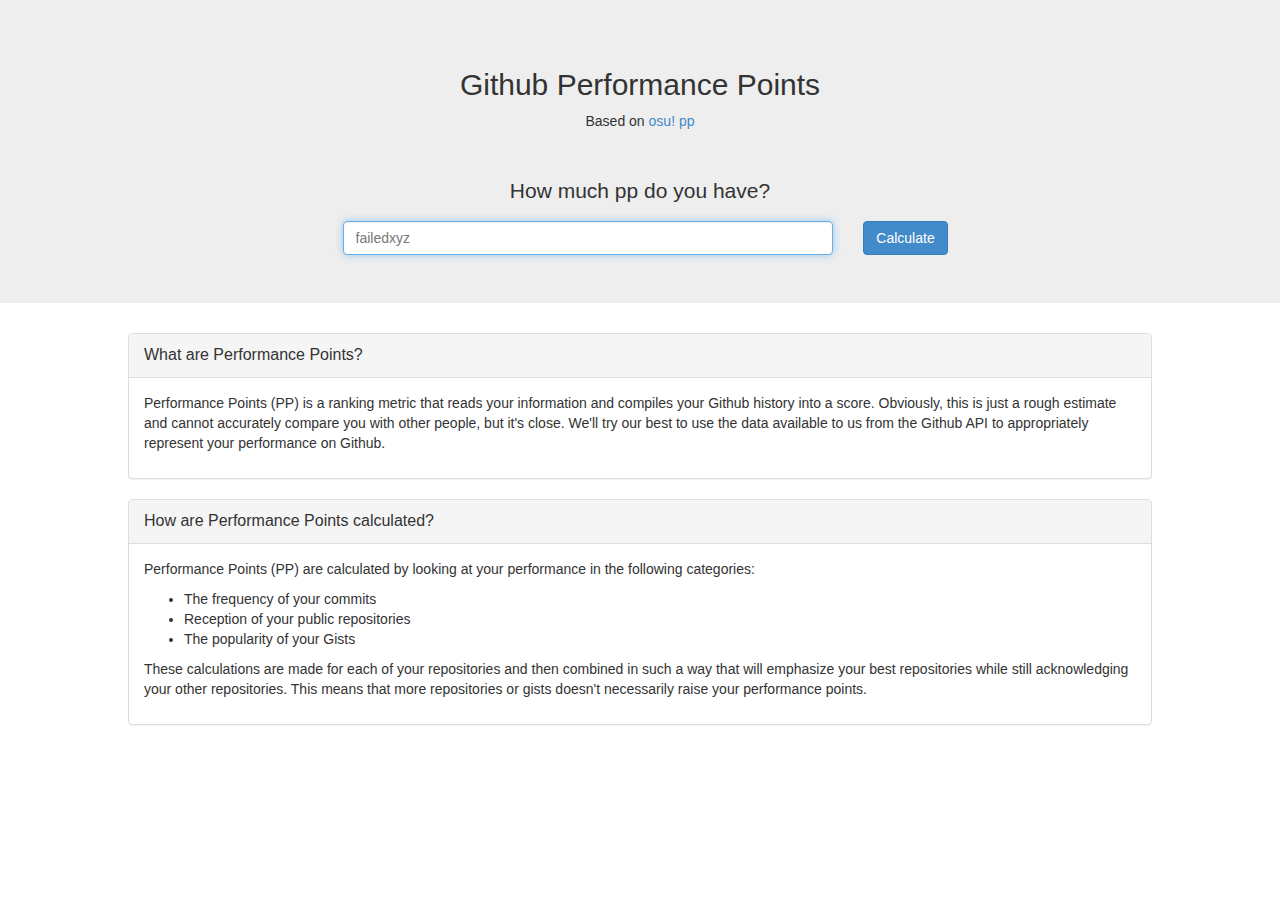
<file: gpp/index.html>
<!DOCTYPE html>
<html lang="en">
    <head>
        <meta charset="utf-8">
        <meta http-equiv="X-UA-Compatible" content="IE=edge">
        <meta name="viewport" content="width=device-width, initial-scale=1">
        <title>Github PP - Bringing a competitive edge to Github</title>

        <link href="css/bootstrap.min.css" rel="stylesheet">

        <style>
        .wrapper {
            margin-left:10%;
            margin-right:10%;
        }
        body {
            overflow-y: scroll;
        }
        </style>
    </head>
    <body>
            <section>
                <div class="page-container">
                    <div class="jumbotron page-title">
                        <center>
                            <h2>Github Performance Points</h2>
                            Based on <a href="http://osu.ppy.sh/wiki/Performance_Points" target="_blank">osu! pp</a>
                            
                            <p>&nbsp;</p>
                            <p>How much pp do you have?</p>
                        </center>
                        <div class="row">
                            <center>
                                <form action="javascript:PP.StartAnalysis();">
                                    <div class="col-md-5 col-md-offset-3"><input type="text" id="githubusername" class="form-control" placeholder="failedxyz" autocomplete="off" autofocus /></div>
                                    <div class="col-md-1"><input type="submit" class="btn btn-primary" value="Calculate" /></div>
                                </form>
                            </center>
                        </div>
                    </div>
                </div>
            </section>
        <div class="wrapper">
            <section>
                <div class="panel panel-default" id="resultspanel" style="display:none;">
                    <div class="panel-heading">
                        <div class="panel-title">Results</div>
                    </div>
                    <div class="panel-body" id="results">
                        <p>Loading...</p>
                    </div>
                </div>
                <div class="panel panel-default">
                    <div class="panel-heading">
                        <div class="panel-title">What are Performance Points?</div>
                    </div>
                    <div class="panel-body">
                        <p>Performance Points (PP) is a ranking metric that reads your information and compiles your Github history into a score. Obviously, this is just a rough estimate and cannot accurately compare you with other people, but it's close. We'll try our best to use the data available to us from the Github API to appropriately represent your performance on Github.</p>
                    </div>
                </div>
                <div class="panel panel-default">
                    <div class="panel-heading">
                        <div class="panel-title">How are Performance Points calculated?</div>
                    </div>
                    <div class="panel-body">
                        <p>Performance Points (PP) are calculated by looking at your performance in the following categories:</p>
                        <ul>
                            <li>The frequency of your commits</li>
                            <li>Reception of your public repositories</li>
                            <li>The popularity of your Gists</li>
                        </ul>
                        <p>These calculations are made for each of your repositories and then combined in such a way that will emphasize your best repositories while still acknowledging your other repositories. This means that more repositories or gists doesn't necessarily raise your performance points.</p>
                    </div>
                </div>
            </section>
        </div>

        <script type="text/javascript">var PP = {};</script>
        <script src="https://ajax.googleapis.com/ajax/libs/jquery/1.11.1/jquery.min.js"></script>
        <script src="js/bootstrap.min.js"></script>
        
        <script type="text/javascript" src="gpp.js"></script>
    </body>
</html>
</file>
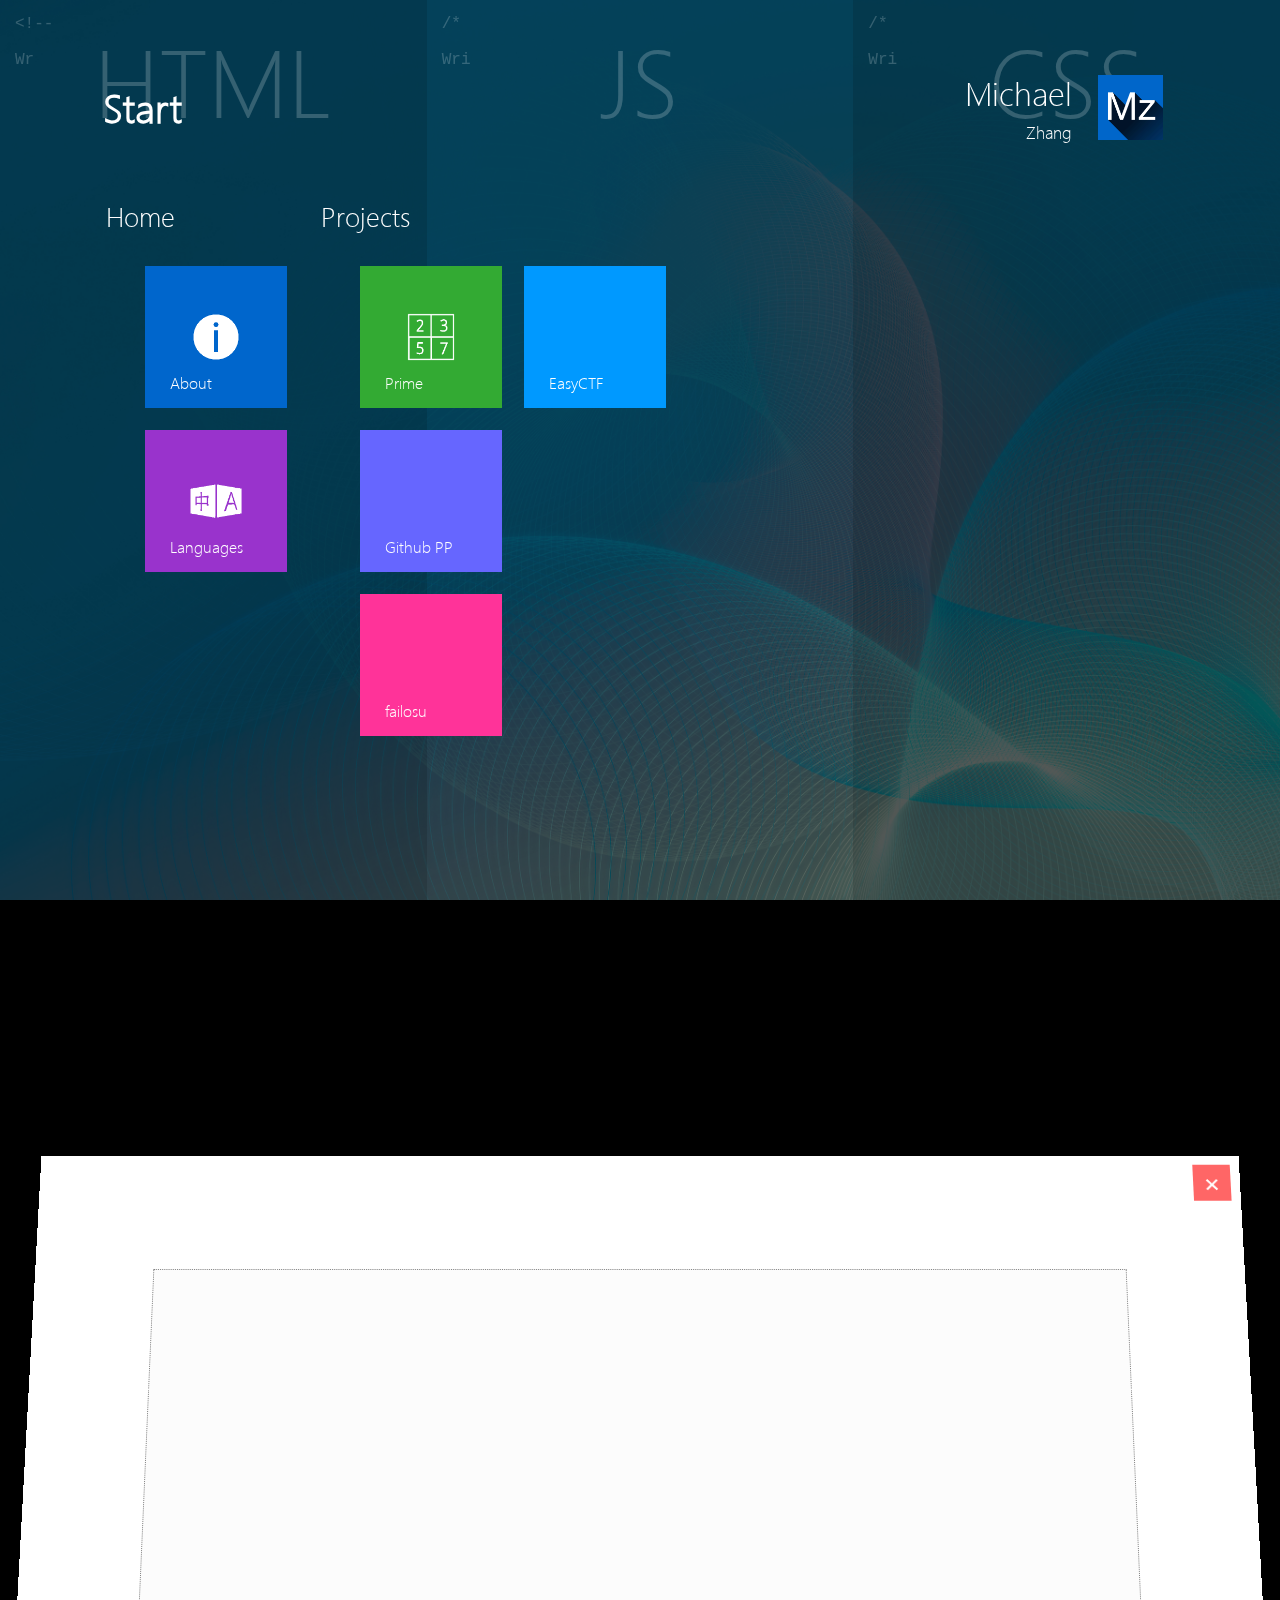
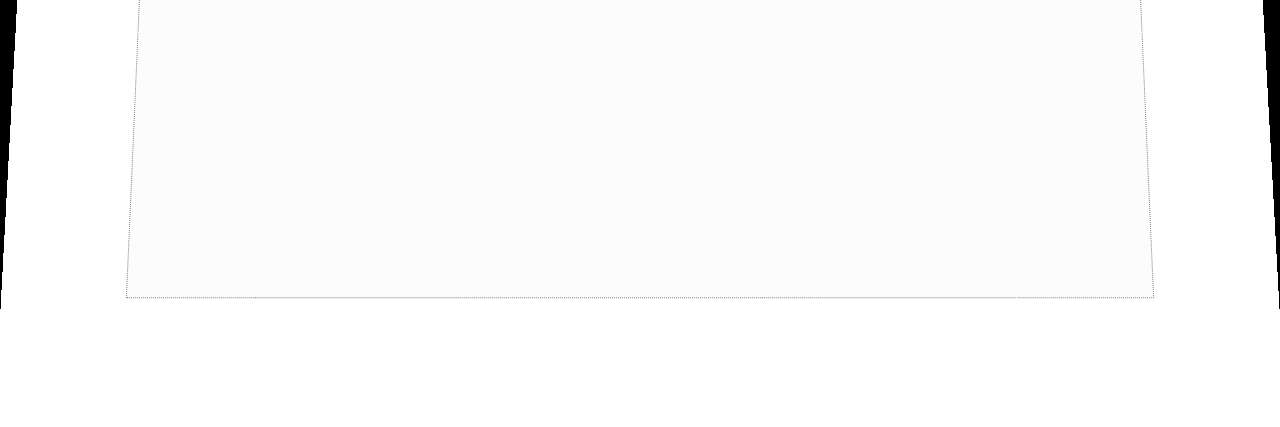
<file: metro/index.html>
<!--

Written by Michael Zhang.
Metro design by Microsoft.

-->

<!doctype html>
<html>
<head>
	<meta name="author" content="Michael Zhang">
	<meta name="description" content="Michael Zhang - Student, hacker, and rhythm game fanatic.">
	<meta name="keywords" content="michael zhang developer hacker rhythm game fanatic">
	<meta charset="utf-8">
	<title>Michael Zhang</title>
	<link rel="stylesheet" href="css/metro.css" />
</head>

<body>

<div id="wrapper">
	<div id="background-image"></div>
	<div id="background-image-overlay"></div>
	<div id="code-view">
		<div id="html" class="code">
			<div class="label">HTML</div>
		</div>
		<div id="js" class="code">
			<div class="label">JS</div>
		</div>
		<div id="css" class="code">
			<div class="label">CSS</div>
		</div>
	</div>
	<div id="container">
		<div id="header-container">
			<table id="header">
				<tr>
					<td><h1 id="start-text">Start</h1></td>
					<td style="text-align:right;">
						<a id="profile-link" style="text-decoration:none; color:#FFF;">
							<table id="profile" onClick="javascript:Metro.OpenApp('Contact');">
								<tr>
									<td><span id="first-name">Michael</span></td>
									<td rowspan="2"><img src="images/mz1.jpg" id="profile-image" /></td>
								</tr>
								<tr>
									<td><span id="last-name">Zhang</span></td>
								</tr>
							</table>
						</a>
					</td>
				</tr>
			</table>
		</div>
		<table id="tiles">
			<tr id="tilesRow"></tr>
		</table>
	</div>

	<div id="mask"></div>
	<div id="mask2"></div>
</div>
<div id="app-page" class="closed">
	<div id="close-btn">&#215;</div>
	<div id="app-content"></div>
</div>

<script type="text/javascript">
var Metro = {};
</script>
<script type="text/javascript" src="js/jquery.js"></script>
<script type="text/javascript" src="js/metro.js"></script>
</body>
</html>
</file>
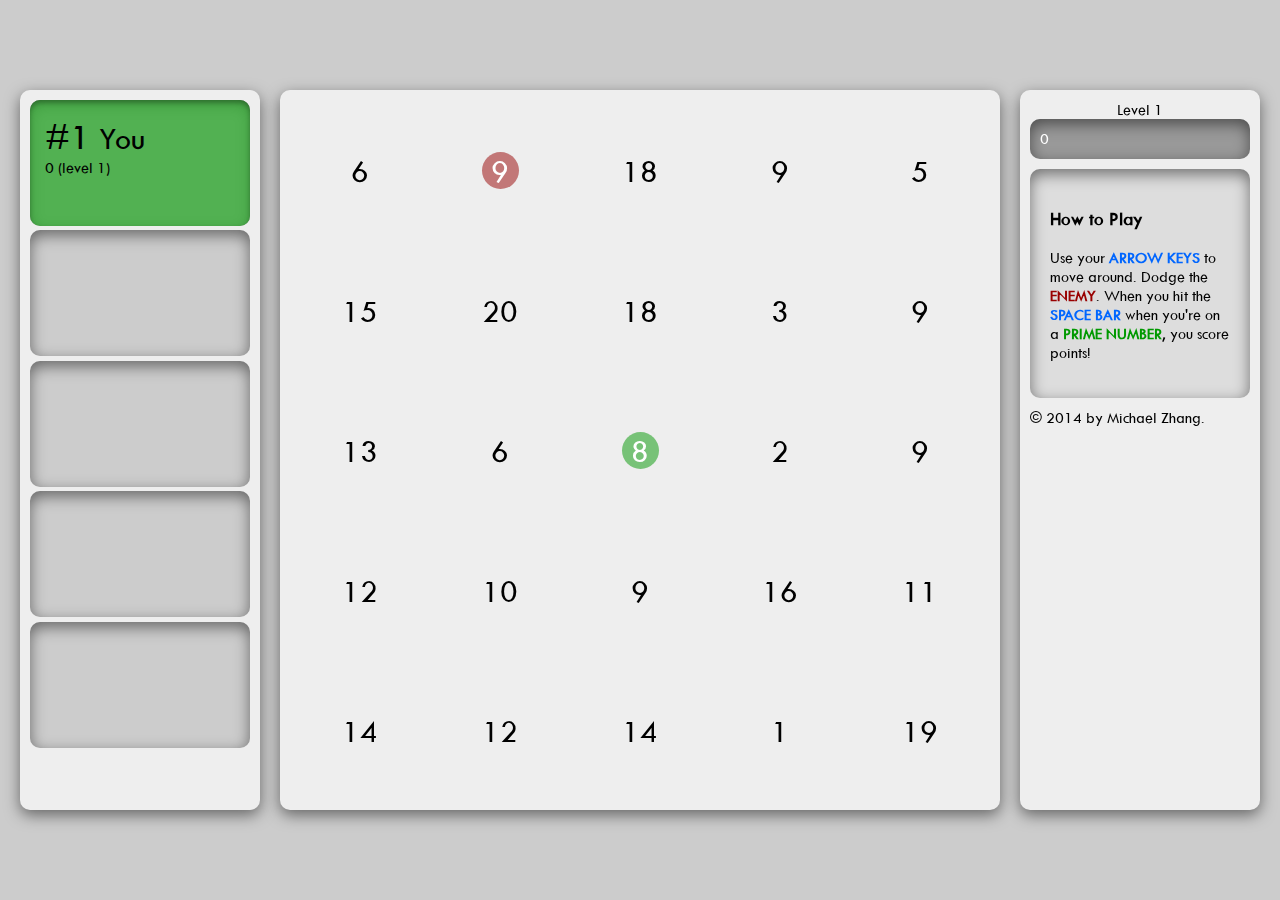
<file: prime/index.html>
<!--

(c) 2014 Michael Zhang

-->

<!doctype html>
<html>
<head>
<meta charset="utf-8">
<title>Prime</title>

<meta name="keywords" content="prime number game github michael zhang project nebula fail failed failedxyz" />
<meta name="description" content="Challenge your skill and your luck with this prime number game!" />

<!-- SCRIPTS -->
<script type="text/javascript" src="js/jquery.js"></script>
<script type="text/javascript" src="js/util.js"></script>
<script type="text/javascript" src="js/score.js"></script>
<script type="text/javascript" src="js/main.js"></script>

<!-- STYLES -->
<link rel="stylesheet" href="css/font.css" />
<link rel="stylesheet" href="css/index.css" />
<link rel="stylesheet" href="css/game.css" />

</head>

<body>

<!-- hope this doesn't lag the page too much -->
<div id="fb-root"></div>
<script>(function(d, s, id) {
  var js, fjs = d.getElementsByTagName(s)[0];
  if (d.getElementById(id)) return;
  js = d.createElement(s); js.id = id;
  js.src = "//connect.facebook.net/en_US/sdk.js#xfbml=1&version=v2.0";
  fjs.parentNode.insertBefore(js, fjs);
}(document, 'script', 'facebook-jssdk'));</script>

<div id="content">

	<div id="board">
	</div>
	<div id="board-overlay">
		<img src="images/spacer.png" class="spacer" />
		<span class="h1">Game Over</span>
		<img src="images/spacer.png" class="spacer" />
	</div>
	<div id="stats">
		<div id="level">Level 1</div>
		<div id="meter">
			<div id="meterFill"><div id="score">0</div></div>
		</div>
		
		<div id="instructions">
			<h3>How to Play</h3>
			<p>
				Use your <b style="color:#06F">ARROW KEYS</b> to move around. Dodge the <b style="color:#900;">ENEMY</b>. When you hit the <b style="color:#06F">SPACE BAR</b> when you're on a <b style="color:#090;">PRIME NUMBER</b>, you score points!
			</p>
		</div>
		
		<div>&copy; 2014 by Michael Zhang.</div>
		<div>
			<div class="fb-share-button" data-href="http://failedxyz.github.io/prime/" data-type="button_count"></div>
		</div>
		
		<!-- todo public scoreboard hosted on projectnebula.org -->
	</div>
	<div id="scores">
		<div id="score-0" class="score-block"></div>
		<div id="score-1" class="score-block"></div>
		<div id="score-2" class="score-block"></div>
		<div id="score-3" class="score-block"></div>
		<div id="score-4" class="score-block"></div>
	</div>

</div>
<div id="pause-overlay">
	<!-- to center the pause text -->
	<img src="images/spacer.png" class="spacer" />
	<span class="h1">Paused</span>
	<img src="images/spacer.png" class="spacer" />
</div>

</body>
</html>
</file>
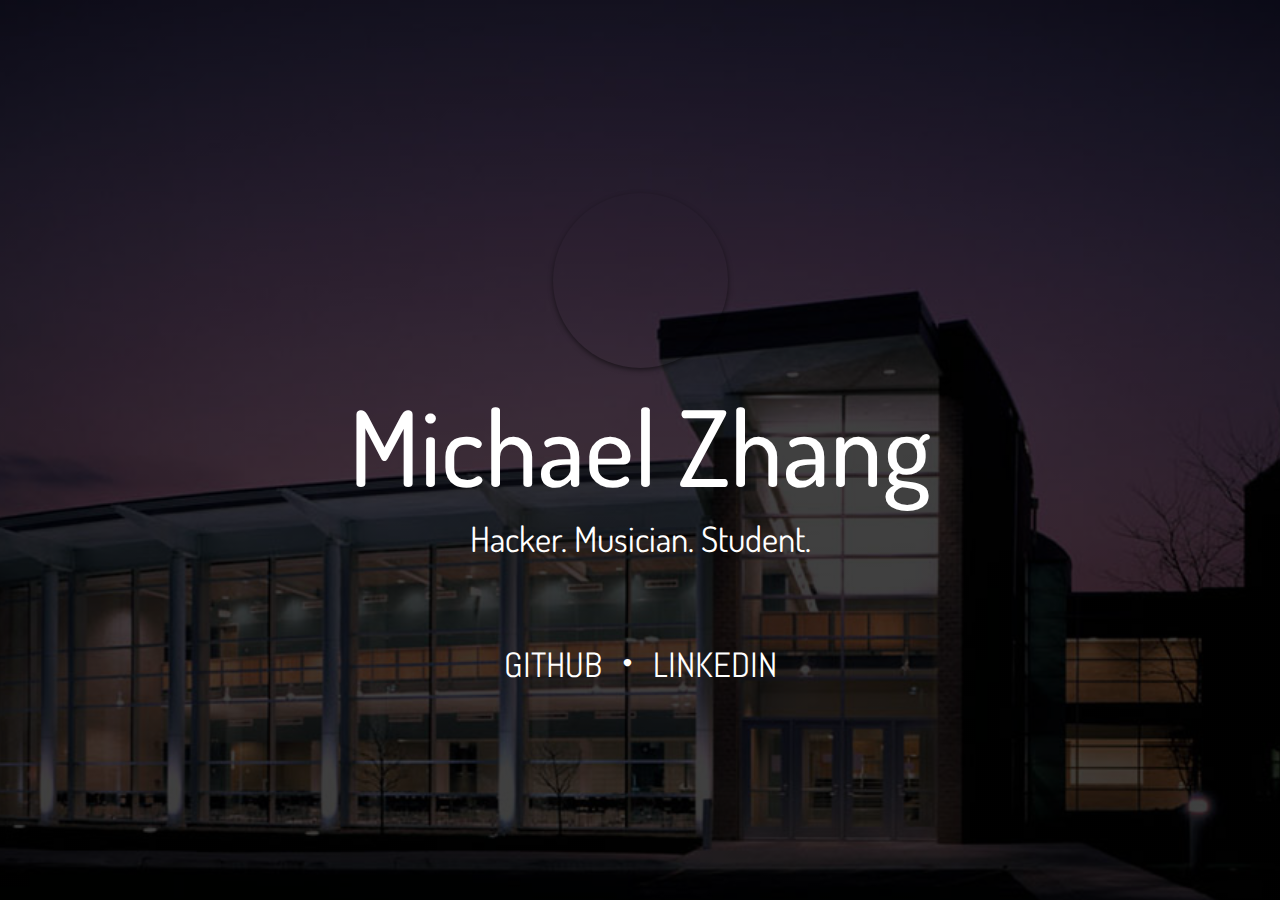
<file: test/index.html>
<!-- MADE BY MICHAEL ZHANG -->
<!doctype html>
<html>
	<head>
		<meta charset="utf-8">
		<meta http-equiv="X-UA-Compatible" content="IE=edge">
		<meta http-equiv="X-UA-Compatible" content="chrome=1">
		<meta name="viewport" content="width=device-width, initial-scale=1.0">
		<!-- <meta name="description" content=""> -->
		<meta name="author" content="Michael Zhang">

		<title>Michael Zhang (@failedxyz)</title>
		<link rel="stylesheet" href="css/main.css" />
	</head>
	<body>
		<div class="fullscreen background main-screen-thingy">
			<div class="content-container">
				<div class="immediate-child">
					<div class="avatar"></div>
					<h1 class="actual-title">Michael Zhang</h1>
					<p>Hacker. Musician. Student.</p>
					<p>&nbsp;</p>
					<p>
						<a href="http://github.com/failedxyz" target="_blank" class="btn">GITHUB</a>
						&bull;
						<a href="http://linkedin.com/in/failedxyz" target="_blank" class="btn">LINKEDIN</a>
					</p>
				</div>
			</div>
		</div>
		<script type="text/javascript" src="js/jquery.min.js"></script>
		<script type="text/javascript" src="js/bootstrap.min.js"></script>
	</body>
</html>
</file>
<file: metro/css/metro.css>
/* 

Written by Michael Zhang.
Metro design by Microsoft.

 */

@import url(fonts.css);

* {
	box-sizing:border-box;
	-moz-box-sizing:border-box;
	user-select:none;
	-o-user-select:none;
	-ms-user-select:none;
	-moz-user-select:none;
	-webkit-user-select:none;
	cursor:default;
	
	/*border:1px solid #F00;*/
}

body {
	background-color:#000;
	overflow:hidden;
}

#wrapper {
	width:100%;
	height:100%;
	z-index:150;
	position:absolute;
	top:0px;
	left:0px;
	box-sizing:border-box;
	transition:all 0.5s cubic-bezier(0.165, 0.840, 0.440, 1.000);
	-o-transition:all 0.5s cubic-bezier(0.165, 0.840, 0.440, 1.000);
	-ms-transition:all 0.5s cubic-bezier(0.165, 0.840, 0.440, 1.000);
	-moz-transition:all 0.5s cubic-bezier(0.165, 0.840, 0.440, 1.000);
	-webkit-transition:all 0.5s cubic-bezier(0.165, 0.840, 0.440, 1.000);
}

#wrapper * {
	font-family: "Segoe UI Light", sans-serif;
}

.moved {
	transform:perspective(1000px) translateZ(-40px) rotateX(10deg);
	-o-transform:perspective(1000px) translateZ(-40px) rotateX(10deg);
	-ms-transform:perspective(1000px) translateZ(-40px) rotateX(10deg);
	-moz-transform:perspective(1000px) translateZ(-40px) rotateX(10deg);
	-webkit-transform:perspective(1000px) translateZ(-40px) rotateX(10deg);
}

#wrapper #background-image {
	width:100%;
	height:100%;
	z-index:50;
	position:fixed;
	top:0px;
	left:0px;
}

#wrapper #background-image-overlay {
	width:100%;
	height:100%;
	z-index:51;
	position:fixed;
	top:0px;
	left:0px;
	background-color:rgba(0, 0, 0, 0.5);
}

#wrapper #container {
	width:100%;
	height:100%;
	z-index:100;
	padding:50px 0px;
	/* background-color:rgba(255,255,255,0.5); */
	position:relative;
	top:0px;
	left:0px;
}

#wrapper #container #header-container {
	width:100%;
	padding:0px 100px;
	margin-bottom:25px;
}

#wrapper #container table#header {
	position:relative;
	table-layout:fixed;
	color:#FFFFFF;
	width:100%;
}

#wrapper #container table#header table#profile {
	float:right;
	transition:all .3s cubic-bezier(0.165, 0.840, 0.440, 1.000);
	-o-transition:all .3s cubic-bezier(0.165, 0.840, 0.440, 1.000);
	-ms-transition:all .3s cubic-bezier(0.165, 0.840, 0.440, 1.000);
	-moz-transition:all .3s cubic-bezier(0.165, 0.840, 0.440, 1.000);
	-webkit-transition:all .3s cubic-bezier(0.165, 0.840, 0.440, 1.000);
	transform:perspective(500px) translateZ(0px);
	-o-transform:perspective(500px) translateZ(0px);
	-ms-transform:perspective(500px) translateZ(0px);
	-moz-transform:perspective(500px) translateZ(0px);
	-webkit-transform:perspective(500px) translateZ(0px);
	z-index:160;
}

#wrapper #container table#header table#profile:hover {
	background-color:rgba(255,255,255,0.5);
}

#wrapper #container table#header table#profile:active {
	transform:perspective(500px) translateZ(-20px);
	-o-transform:perspective(500px) translateZ(-20px);
	-ms-transform:perspective(500px) translateZ(-20px);
	-moz-transform:perspective(500px) translateZ(-20px);
	-webkit-transform:perspective(500px) translateZ(-20px);
	background-color:rgba(255,255,255,0.5);
}

#wrapper #container table#header table#profile tr td {
	padding:2px 12px;
}

#wrapper #container table#header table#profile #first-name {
	font-size:25pt;
	vertical-align:bottom;
}
#wrapper #container table#header table#profile #last-name {
	font-size:12.5pt;
	vertical-align:top;
}

#wrapper #container table#header table#profile img#profile-image {
	width:65px;
	height:65px;
	vertical-align:middle;
}

#wrapper #container table#header tr td h1#start-text {
	font-size:30pt;
}

#wrapper #container table#tiles {
	table-layout:fixed;
	color:#FFFFFF;
	padding:0px 100px;
	overflow-x:scroll;
}

#wrapper #container table#tiles th {
	font-weight:normal;
	font-size:20pt;
	text-align:left;
}

.tile {
	width:150px;
	height:150px;
	border:none;
	position:relative;
	margin:5px;
	padding:4px;
	transition:all .3s cubic-bezier(0.165, 0.840, 0.440, 1.000);
	-o-transition:all .3s cubic-bezier(0.165, 0.840, 0.440, 1.000);
	-ms-transition:all .3s cubic-bezier(0.165, 0.840, 0.440, 1.000);
	-moz-transition:all .3s cubic-bezier(0.165, 0.840, 0.440, 1.000);
	-webkit-transition:all .3s cubic-bezier(0.165, 0.840, 0.440, 1.000);
	transform:perspective(500px) translateZ(0px);
	-o-transform:perspective(500px) translateZ(0px);
	-ms-transform:perspective(500px) translateZ(0px);
	-moz-transform:perspective(500px) translateZ(0px);
	-webkit-transform:perspective(500px) translateZ(0px);
	left:-30px;
	opacity:0.0;
}

.tile:hover {
	background-color:rgba(255,255,255,0.5);
}

.tile:active {
	background-color:rgba(255,255,255,0.5);
	transform:perspective(500px) translateZ(-20px);
	-o-transform:perspective(500px) translateZ(-20px);
	-ms-transform:perspective(500px) translateZ(-20px);
	-moz-transform:perspective(500px) translateZ(-20px);
	-webkit-transform:perspective(500px) translateZ(-20px);
}

.tile .tileDiv {
	width:100%;
	height:100%;
	position:relative;
}

.tile .tileDiv .label {
	position:absolute;
	bottom:15px;
	left:25px;
}

a.tileLink {
	color:#FFF;
	text-decoration:none;
}

#mask {
	width:100%;
	height:100%;
	z-index:/* over */900/*0*/;
	position:absolute;
	top:0px;
	left:0px;
	background:#000;
}

#mask {
	width:100%;
	height:100%;
	z-index:901;
	position:absolute;
	top:0px;
	left:0px;
	background:rgba(0,0,0,0.3);
	display:none;
}

#app-page {
	width:100%;
	height:100%;
	z-index:1000;
	position:absolute;
	left:0px;
	padding:125px;
	background-color:#FFF;
	transition:all 0.5s cubic-bezier(0.165, 0.840, 0.440, 1.000);
	-o-transition:all 0.5s cubic-bezier(0.165, 0.840, 0.440, 1.000);
	-ms-transition:all 0.5s cubic-bezier(0.165, 0.840, 0.440, 1.000);
	-moz-transition:all 0.5s cubic-bezier(0.165, 0.840, 0.440, 1.000);
	-webkit-transition:all 0.5s cubic-bezier(0.165, 0.840, 0.440, 1.000);
}

.closed {
	top:125%;
	transform:perspective(1000px) translateZ(-30px) rotateX(5deg);
	-o-transform:perspective(1000px) translateZ(-30px) rotateX(5deg);
	-ms-transform:perspective(1000px) translateZ(-30px) rotateX(5deg);
	-moz-transform:perspective(1000px) translateZ(-30px) rotateX(5deg);
	-webkit-transform:perspective(1000px) translateZ(-30px) rotateX(5deg);
}

.opened {
	top:0px;
	transform:perspective(0px) translateZ(0px) rotateX(0px);
	-o-transform:perspective(0px) translateZ(0px) rotateX(0px);
	-ms-transform:perspective(0px) translateZ(0px) rotateX(0px);
	-moz-transform:perspective(0px) translateZ(0px) rotateX(0px);
	-webkit-transform:perspective(0px) translateZ(0px) rotateX(0px);
}

#app-page #close-btn {
	padding:5px;
	width:40px;
	height:40px;
	font-size:30px;
    font-weight:bold;
	display:table-cell;
	vertical-align:middle;
	text-align:center;
	position:absolute;
	top:10px;
	right:10px;
    background-color:#F66;
    color:#FFF;
	cursor:pointer;
	transition:all .3s cubic-bezier(0.165, 0.840, 0.440, 1.000);
	-o-transition:all .3s cubic-bezier(0.165, 0.840, 0.440, 1.000);
	-ms-transition:all .3s cubic-bezier(0.165, 0.840, 0.440, 1.000);
	-moz-transition:all .3s cubic-bezier(0.165, 0.840, 0.440, 1.000);
	-webkit-transition:all .3s cubic-bezier(0.165, 0.840, 0.440, 1.000);
	transform:perspective(500px) translateZ(0px);
	-o-transform:perspective(500px) translateZ(0px);
	-ms-transform:perspective(500px) translateZ(0px);
	-moz-transform:perspective(500px) translateZ(0px);
	-webkit-transform:perspective(500px) translateZ(0px);
}

#app-page #close-btn:hover {
}

#app-page #close-btn:active {
	transform:perspective(500px) translateZ(-20px);
	-o-transform:perspective(500px) translateZ(-20px);
	-ms-transform:perspective(500px) translateZ(-20px);
	-moz-transform:perspective(500px) translateZ(-20px);
	-webkit-transform:perspective(500px) translateZ(-20px);
}

#app-page #app-content {
	width:100%;
	height:100%;
	position:relative;
	background-color:rgba(0,0,0,0.01);
	border:1px dotted rgba(0,0,0,0.5);
	padding:15px;
	overflow-y: scroll;
}

#app-content, #app-content * {
	font-family: "Segoe UI Light", sans-serif;
}

#app-content a {
	color:#0066CC;
	text-decoration:none;
	transition:all .3s cubic-bezier(0.165, 0.840, 0.440, 1.000);
	-o-transition:all .3s cubic-bezier(0.165, 0.840, 0.440, 1.000);
	-ms-transition:all .3s cubic-bezier(0.165, 0.840, 0.440, 1.000);
	-moz-transition:all .3s cubic-bezier(0.165, 0.840, 0.440, 1.000);
	-webkit-transition:all .3s cubic-bezier(0.165, 0.840, 0.440, 1.000);
	transform:perspective(500px) translateZ(0px);
	-o-transform:perspective(500px) translateZ(0px);
	-ms-transform:perspective(500px) translateZ(0px);
	-moz-transform:perspective(500px) translateZ(0px);
	-webkit-transform:perspective(500px) translateZ(0px);
}

#app-content a:hover {
	color:#00AAFF;
}

#app-content a:active {
	transform:perspective(500px) translateZ(-20px);
	-o-transform:perspective(500px) translateZ(-20px);
	-ms-transform:perspective(500px) translateZ(-20px);
	-moz-transform:perspective(500px) translateZ(-20px);
	-webkit-transform:perspective(500px) translateZ(-20px);
}

.loltable {
    margin-right:45px;
}

#code-view {
	width: 100%;
	height: 100%;
	position: fixed;
	top: 0px;
	left: 0px;
	z-index: 52;
}

#code-view div.code {
	color: rgba(255, 255, 255, 0.2);
	width: 33.333333333333333333333333333333%;
	height: 100%;
	position: fixed;
	top: 0%;
	font-family: "Consolas", "Courier", "Monaco", "Lucida Console", monospace;
	padding: 15px;
	word-wrap: none;
	overflow: -moz-scrollbars-none;
}

#code-view div.code::-webkit-scrollbar { 
    display: none; 
}

#code-view div.code div.label {
	width: 100%;
	position: absolute;
	top: 0px;
	padding: 15px;
	left: 0px;
	font-size: 72pt;
	text-align: center;
}

#code-view #html {
	left: 0%;
	background-color: rgba(0, 0, 0, 0.3);
}

#code-view #js {
	left: 33.333333333333333333333333333333%;
	background-color: rgba(0, 0, 0, 0.2);
}

#code-view #css {
	right: 0%;
	background-color: rgba(0, 0, 0, 0.3);
}
</file>
<file: prime/css/font.css>
@font-face {
	font-family:"TW Cen MT";
	src: url(TwCenMt.ttf) format("truetype");
}
</file>
<file: prime/css/index.css>
body {
	background:#CCC;
}

body * {
	font-family:"TW Cen MT", Arial, sans-serif;
	
	box-sizing:border-box;
	-moz-box-sizing:border-box;
	
	/* border:3px solid #F00; */
}

#content {
	width:100%;
	height:100%;
	
	position:fixed;
	bottom:0px;
	left:0px;
}

#board-overlay {
	z-index:20;
	border-radius:10px;
	position:fixed;
	background-color:rgba(0,0,0,0.3);
	padding:10px;
	text-align:center;
	color:#FFF;
	display:none;
}

.spacer {
	width:1px;
	height:100%;
	vertical-align:middle;
}

#board, #stats, #scores {
	border-radius:10px;
	position:fixed;
	background-color:#EEE;
	box-shadow:0px 5px 15px rgba(0,0,0,0.5);
	padding:10px;
}

#board {	
	transition:0.3s all ease-out;
	-o-transition:0.3s all ease-out;
	-ms-transition:0.3s all ease-out;
	-moz-transition:0.3s all ease-out;
	-webkit-transition:0.3s all ease-out;
}

#board table {
	width:100%;
	height:100%;
	table-layout:fixed;
	border-collapse:collapse;
}

#board table tr td.a {
	width:20%;
	height:20%;
	text-align:center;
}

.h1 {
	font-size:24pt;
}

#pause-overlay {
	text-align:center;
	color:#FFF;
	
	width:100%;
	height:100%;
	position:fixed;
	top:0px;
	left:0px;
	z-index:100;
	background-color:rgba(0,0,0,0.5);
	
	display:none;
}

#instructions {
	width:100%;
	position:relative;
	
	margin-top:10px;
	margin-bottom:10px;
	padding:20px;
	
	border-radius:10px;
	background-color:#DDD;
	box-shadow:inset 0px 5px 15px rgba(0,0,0,0.5);
}

/*
# {
	flag: https://osu.ppy.sh/u/4379428
}
*/
</file>
<file: prime/css/game.css>
#player {
	color:#FFF;
	background-color:rgba(0,150,0,0.5);
}
#enemy {
	color:#FFF;
	background-color:rgba(150,0,0,0.5);
}
.circle {
	margin:auto;
	display:table;
	vertical-align:middle;
	border-radius:1000px;
	font-size:24pt;
}
#meter {
	position:relative;
	width:100%;
	height:40px;
	
	border-radius:10px;
	background-color:#999;
	box-shadow:inset 0px 5px 15px rgba(0,0,0,0.5);
}
#meterFill {
	z-index:18;
	width:0%;
	height:40px;
	position:absolute;
	top:0px;
	left:0px;
	
	border-radius:10px;
	background-color:#3A3;
	box-shadow:inset 0px 3px 5px rgba(0,0,0,0.3);
	
	transition:0.3s all ease-out;
	-o-transition:0.3s all ease-out;
	-ms-transition:0.3s all ease-out;
	-moz-transition:0.3s all ease-out;
	-webkit-transition:0.3s all ease-out;
}
#score {
	width:100%;
	height:!00%;
	text-align:center;
	color:#FFF;
	padding:10px;
	z-index:22;
}
#level {
	text-align:center;
}
.score-block {
	width:100%;
	height:18%;
	position:relative;
	
	margin-bottom:2%;
	
	border-radius:10px;
	background-color:#CCC;
	box-shadow:inset 0px 5px 15px rgba(0,0,0,0.5);
}
.score-fill {
	display:block;
	z-index:30;
	position:absolute;
	top:0px;
	left:0px;
	
	width:100%;
	height:100%;
	background-color:rgba(238,238,238,0.5);
	
	padding:15px;
	border-radius:10px;
	box-shadow:inset 0px 3px 5px rgba(0,0,0,0.3);
}
.first {
	background-color:rgba(238,238,238,0.8);
}
.you {
	background-color:rgba(51,170,51,0.8);
}
.score-fill .name {
	display:block;
	font-size:24pt;
}
.score-fill .name .place {
	display:inline;
	font-size:28pt;
}
</file>
<file: test/css/main.css>
@import url(http://fonts.googleapis.com/css?family=Dosis:400,700|Abel);
@import url(bootstrap.min.css);

* {
	font-family: "Dosis", sans-serif;
}

html, body {
	height: 100%;
	margin: none;
}

.fullscreen {
	width: 100%;
	min-height: 100%;
	height: 100%;
}

.background {
	background-repeat: no-repeat;
	background-position: 50% 50%;
	background-position: 50% 50%\9 !important;
}

hr {
	margin: 9% 0;
	border: none;
	height: 1px;
	background-image: -webkit-linear-gradient(left, rgba(0,0,0,0), rgba(0,0,0,0.06), rgba(0,0,0,0));
	background-image: -moz-linear-gradient(left, rgba(0,0,0,0), rgba(0,0,0,0.06), rgba(0,0,0,0));
	background-image: -ms-linear-gradient(left, rgba(0,0,0,0), rgba(0,0,0,0.06), rgba(0,0,0,0));
	background-image: -o-linear-gradient(left, rgba(0,0,0,0), rgba(0,0,0,0.06), rgba(0,0,0,0));
	clear: both;
}

hr.small {
	margin: 3% 0;
}

hr.medium {
	margin: 5% 0;
}

hr.top {
	margin: 9% 0 5% 0;
}

hr.bottom {
	margin: 5% 0 9% 0;
}

.main-screen-thingy {
	background: linear-gradient(rgba(0, 0, 0, 0.75), rgba(0, 0, 0, 0.75)), url(../images/stevenson.jpg);
	background-position: center top;
	background-size: cover;
	color: #FFF;
}

.main-screen-thingy .content-container {
	width: 100%;
	height: 100%;
	display: table;
}

.main-screen-thingy .content-container .immediate-child {
	display: table-cell;
	vertical-align: middle;
	position: relative;
	text-align: center;
	font-size: 2.5em;
}

.actual-title {
	font-size: 3.0em;
}

.main-screen-thingy .content-container .immediate-child a.btn {
	color: #FFF;
	font-family: "Abel";
	font-size: 1.0em;
}

.avatar {
	background-image: url(http://gravatar.com/avatar/9457ee88234e52587d1113f78c472e21?size=512);
	background-size: cover;
	border-radius: 5.0em;
	-moz-border-radius: 5.0em;
	box-shadow: 0px 2px 5px rgba(0, 0, 0, 0.5);
	margin: auto;
	width: 5.0em;
	height: 5.0em;
}
</file>
